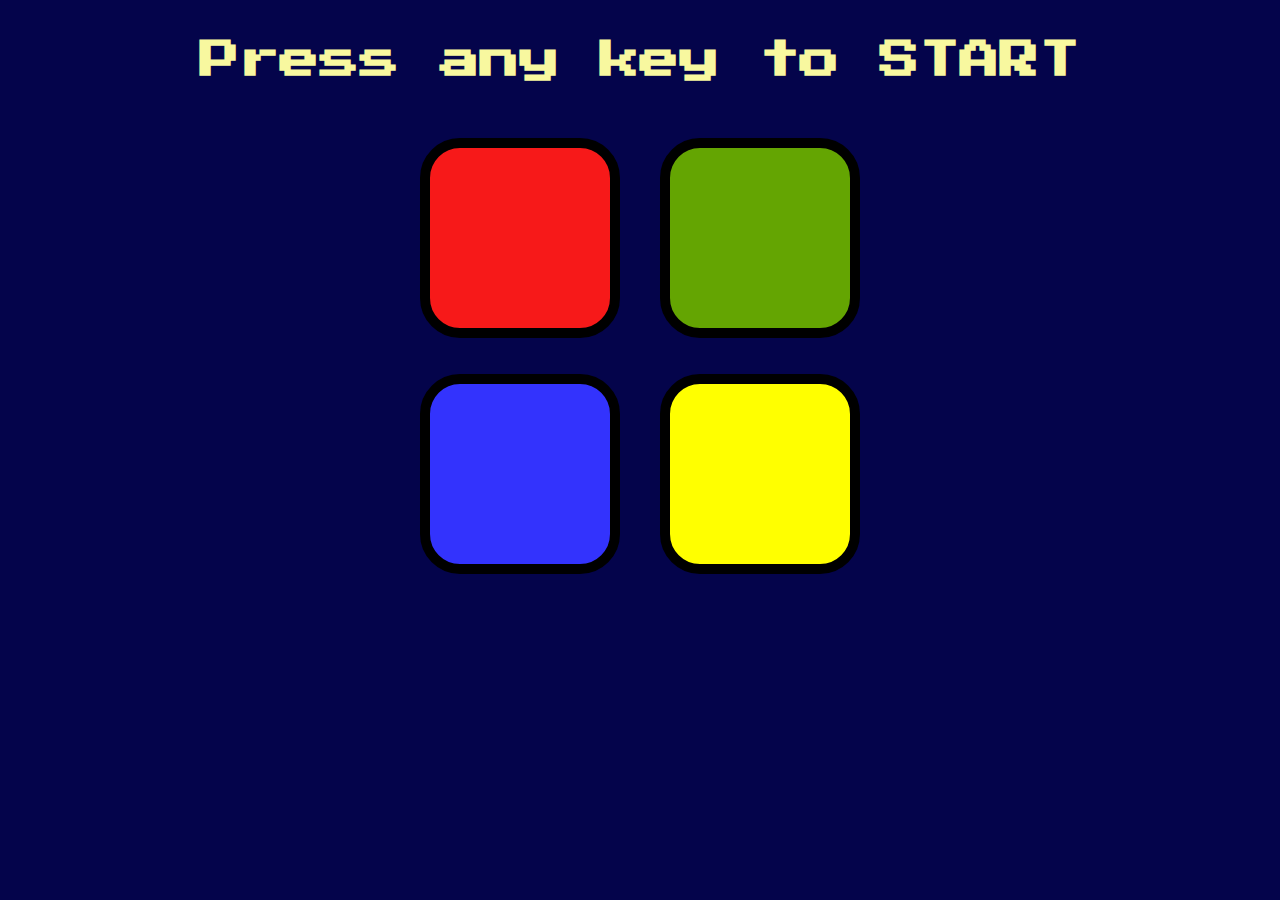
<file: Simon Game/index.html>
<!DOCTYPE html>
<html lang="en">
<head>
    <meta charset="UTF-8">
    <meta http-equiv="X-UA-Compatible" content="IE=edge">
    <meta name="viewport" content="width=device-width, initial-scale=1.0">
    <link rel="preconnect" href="https://fonts.gstatic.com">
    <link href="https://fonts.googleapis.com/css2?family=Press+Start+2P&display=swap" rel="stylesheet">
    <link rel="stylesheet" href="styles.css">
    <title>Simon game</title>
</head>
<body>
<h1 class="heading">Press any key to<strong> START</strong></h1>
<div class="row1">
<button class="red"></button>
<button class="green"></button>
</div>
<div class="row2">
<button class="blue"></button>
<button class="yellow"></button>
</div>
<footer>
    <script src="https://ajax.googleapis.com/ajax/libs/jquery/3.6.0/jquery.min.js"></script>
    <script src="script.js" charset="UTF-8"></script>
</footer>
</body>
</html>
</file>
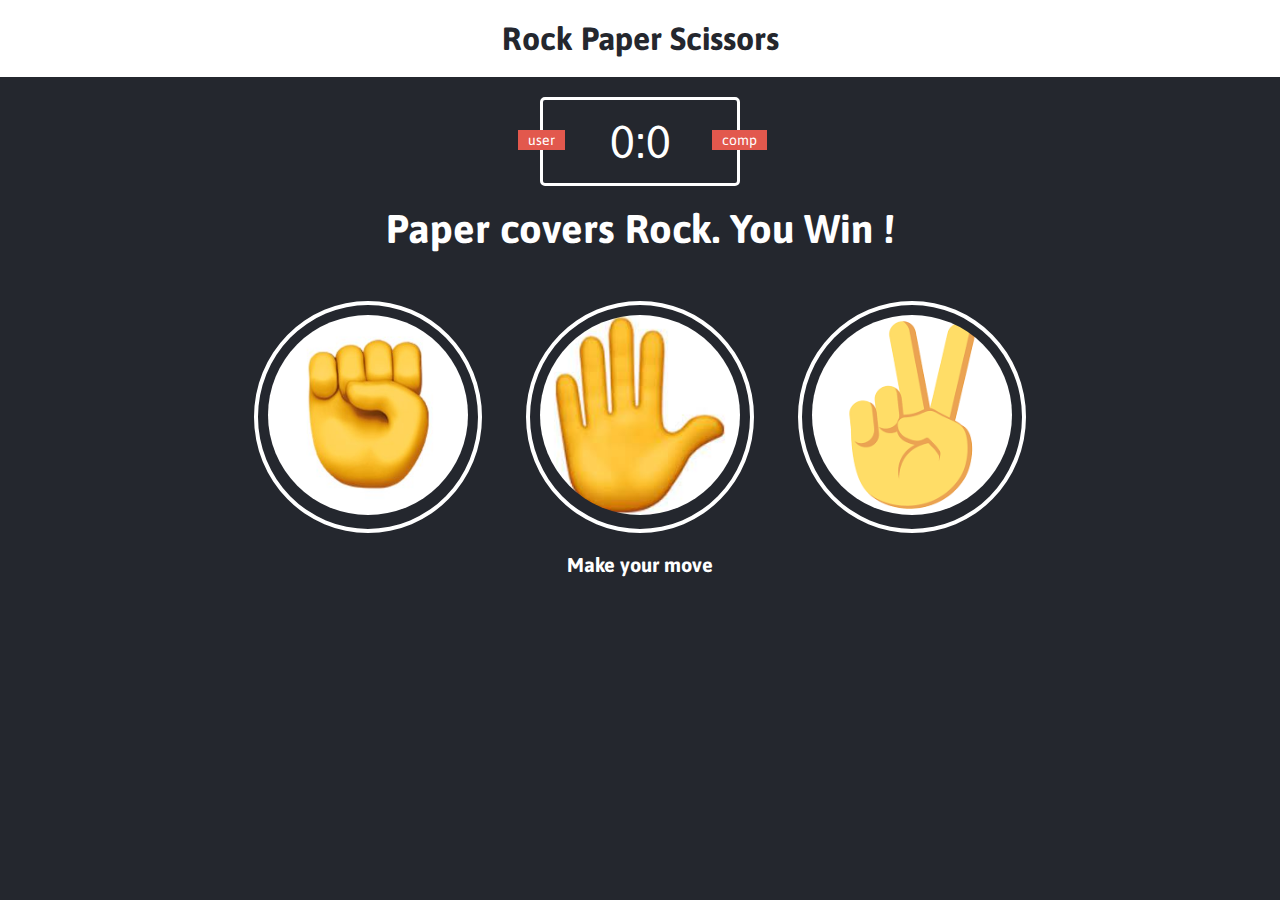
<file: Stone-Paper-Scissors Game/StonePaperScissors.html>
<!DOCTYPE html>
<html>
<head>
	<meta charset="utf-8">
	<meta name="viewport" content="width=device-width, initial-scale=1.0">
	<title>Rock Paper Scissors Game</title>
	<link rel="stylesheet" type="text/css" href="styles.css">
</head>
<body>
	<header>
		<h1>Rock Paper Scissors</h1>
	</header>

	<div class="score-board">
		<div id="user-label" class="badge">user</div>
		<div id="computer-label" class="badge">comp</div>
		<span id="user-score">0</span>:<span id="computer-score">0</span>
	</div>

	<div class="result">
		<p>Paper covers Rock. You Win !</p>
	</div>

	<div class="choices">
		<div class="choice" id="r">
			<img src="images/Rock-img.png" alt="rock-image">
		</div>
		<div class="choice" id="p">
			<img src="images/Paper-img.png" alt="paper-image">
		</div>
		<div class="choice" id="s">
			<img src="images/Scissors-img.png" alt="scissors-image">
		</div>
	</div>

	<p id="action-message">Make your move</p>
	<script src="app.js" type="text/javascript"></script>
</body>
</html>
</file>
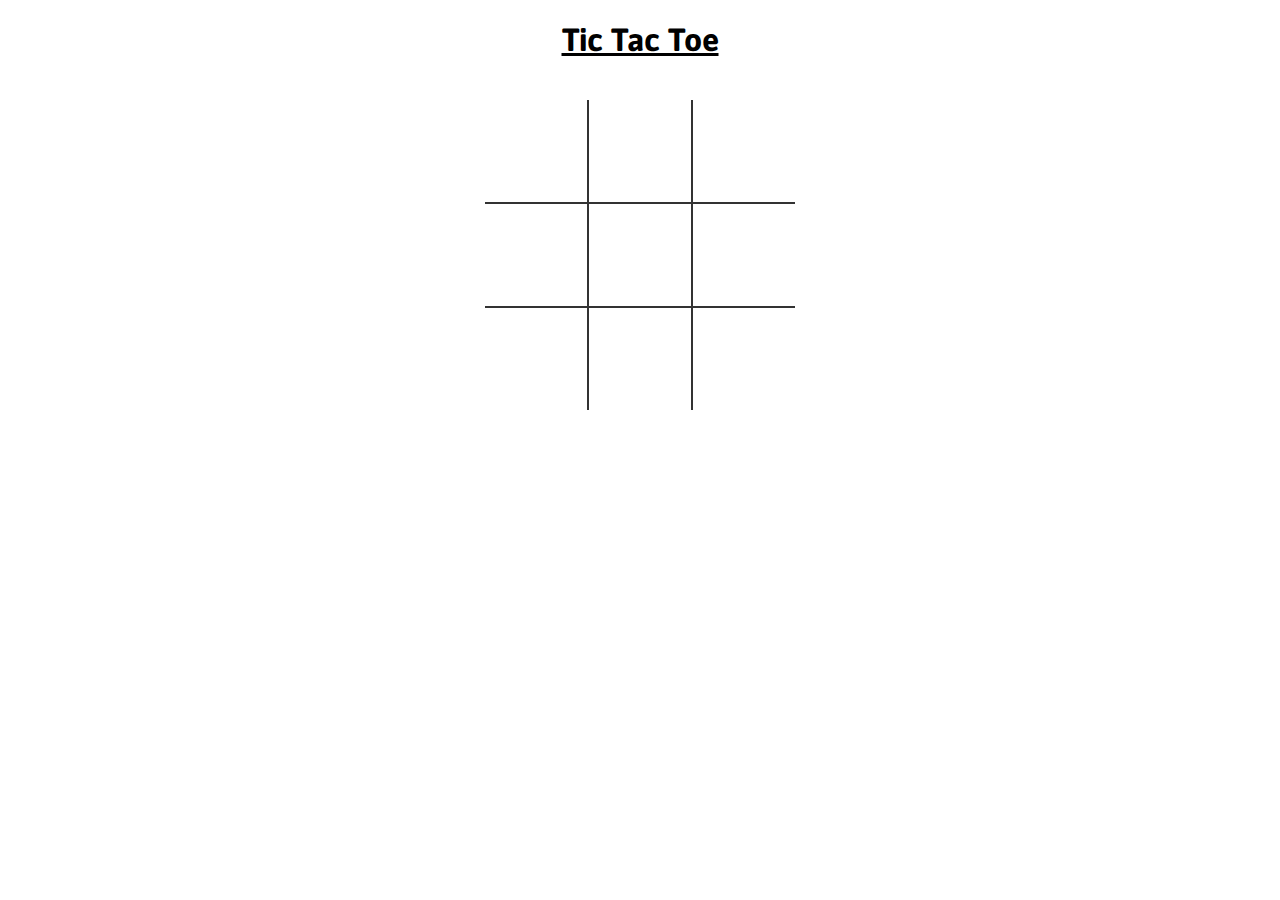
<file: Tic-Tac-Toe/Tic-Tac-Toe.html>
<!DOCTYPE html>
<html>
<head>
	<meta charset="utf-8">
	<meta name="viewport" content="width=device-width, initial-scale=1.0">
	<title>Tic Tac Toe</title>
	<link rel="stylesheet" type="text/css" href="styles.css">
</head>
<body>
	<header>
		<h1><u>Tic Tac Toe</u></h1>
	</header>
	<table>
		<tr>
			<td class="cell" id="0"></td>
			<td class="cell" id="1"></td>
			<td class="cell" id="2"></td>
		</tr>
		<tr>
			<td class="cell" id="3"></td>
			<td class="cell" id="4"></td>
			<td class="cell" id="5"></td>
		</tr>
		<tr>
			<td class="cell" id="6"></td>
			<td class="cell" id="7"></td>
			<td class="cell" id="8"></td>
		</tr>
	</table>

	<div class="endgame">
		<div class="text"></div>
		<button onclick="startGame()">Replay</button>
	</div>
	<script type="text/javascript"  src="script.js"></script>
</body>
</html>
</file>
<file: Simon Game/styles.css>
.heading{
    text-align: center;
    color: black;
    font-size: 40px;
    margin: 40px;
    color: rgb(248, 248, 159);
    font-family: 'Press Start 2P', cursive;
}

body{
    background-color: rgb(4, 4, 75);
    text-align: center;
}

.wrong{
    background-color: red;
}

button{
    width: 200px;
    height: 200px;
    margin : 18px;
    border-radius: 20%;
    border: solid;
    border-width: 10px;
}
.red{
    background-color: rgb(247, 25, 25);
}
.green{
    background-color: rgb(100, 165, 2);
}
.blue{
    background-color: rgb(51, 51, 253);
}
.yellow{
    background-color: yellow;
}
.pressed {
    box-shadow: 0 3px 4px 0 #DBEDF3;
    opacity: 0.5;
  }
</file>
<file: Stone-Paper-Scissors Game/styles.css>
@import url('https://fonts.googleapis.com/css2?family=Asap:wght@500&display=swap');

*{
	margin: 0;
	padding: 0;
	box-sizing: border-box;
}

body{
	background-color: #24272E ;
}

header{
	background: white ;
	padding: 20px;
}

header > h1{
	color: #24272E;
	text-align: center;
	font-family: Asap,sans-serif;
}

.score-board{
	margin: 20px auto;
	border: 3px solid white;
	border-radius: 5px;
	text-align: center;
	width: 200px;
	color: white;
	font-size: 46px;
	padding: 15px 20px;
	font-family: Asap,sans-serif ;
	position: relative;
}

.badge{
	background: #E2584D;
	color: white;
	font-size: 14px;
	padding: 2px 10px;
	font-family: Asap,sans-serif ;
}

#user-label{
	position: absolute;
	top: 30px;
	left: -25px;
}

#computer-label{
	position: absolute;
	top: 30px;
	right: -30px;
}

.result{
	color: white;
	font-size: 40px;
}

.result > p{
	text-align: center;
	font-weight: bold;
	font-family: Asap,sans-serif;
}

.choices{
	margin-top: 50px;
	text-align: center;
}

img{
	border-radius: 50%;
	height: 200px;
	width: 200px;
}

.choice{
	border: 4px solid white;
	border-radius: 50%;
	margin: 0 20px;
	padding: 10px;
	display: inline-block;
	transition: all 0.3s ease;
	background-blend-mode: darken;
}

.choice:hover{
	cursor: pointer;
	background: #ffc93c;
}

#action-message{
	text-align: center;
	color: white;
	font-family: Asap,sans-serif;
	font-weight: bold;
	font-size: 20px;
	margin-top: 20px;
}

.green-glow{
	border: 4px solid #4dcc7d;
	box-shadow: 0 0 10px #31b43a;
}

.red-glow{
	border: 4px solid #fc121b;
	box-shadow: 0 0 10px #d01115;	
}

.gray-glow{
	border: 4px solid #464647;
	box-shadow: 0 0 10px #25292b;
}
</file>
<file: Tic-Tac-Toe/styles.css>
@import url('https://fonts.googleapis.com/css2?family=Asap:wght@500&display=swap');

td{
	border: 2px solid #333;
	height: 100px;
	width: 100px;
	text-align: center;
	vertical-align: middle;
	font-family: Asap,sans-serif;
	font-size: 70px;
	cursor: pointer;
}

h1{
	text-align: center;
	font-family: Asap,sans-serif;
	margin-bottom: 25px;
}
table{
	border-collapse: collapse;
	position: absolute;
	left: 50%;
	margin-left: -155px;
	top: 100px;
}

table tr:first-child td{
	border-top: 0;
}

table tr:last-child td{
	border-bottom: 0;
}

table tr td:first-child{
	border-left: 0;
}

table tr td:last-child{
	border-right: 0;
}

.endgame{
	display: none;
	width: 200px;
	top: 120px;
	background-color: rgba(205, 205, 200, 0.8);
	position: absolute;
	left: 50%;
	margin-left: -100px;
	padding-top: 50px;
	padding-bottom: 50px;
	text-align: center;
	border-radius: 5px;
	color: white;
	font-size: 2em;
}
</file>
